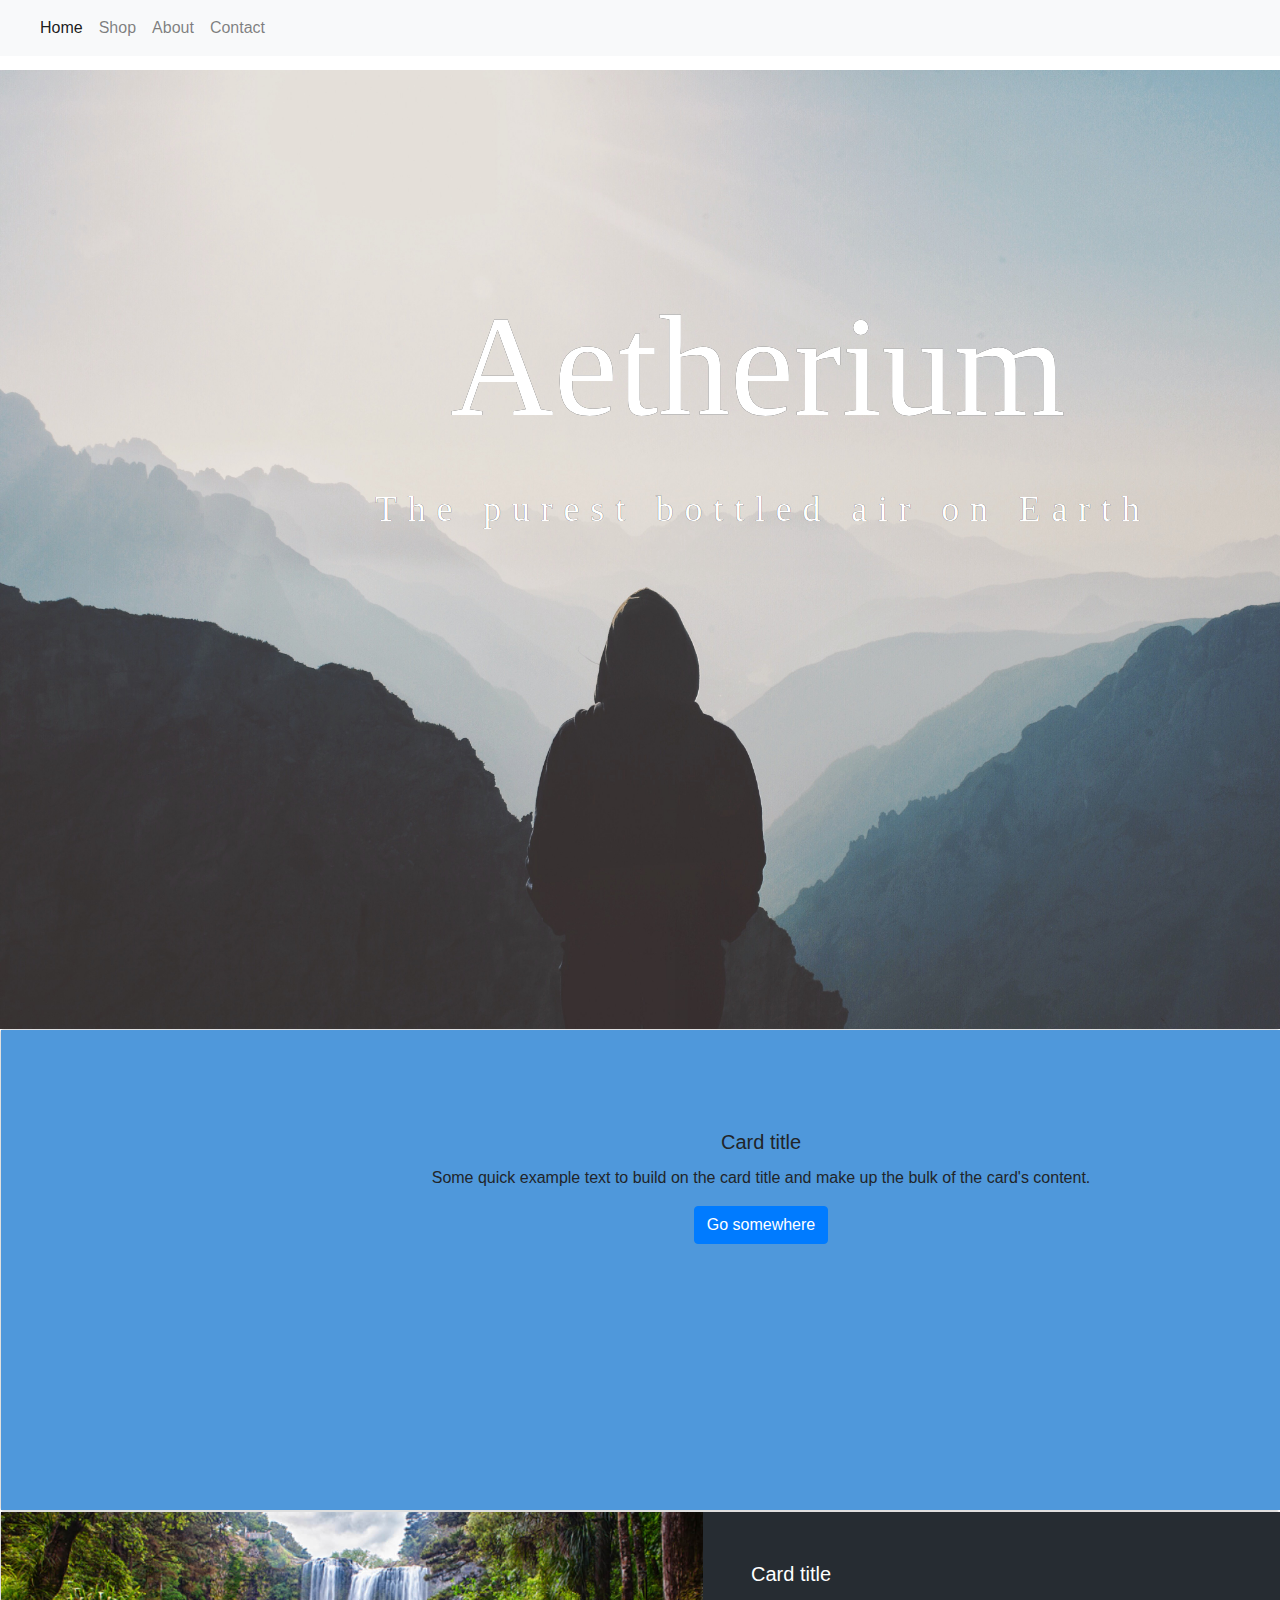
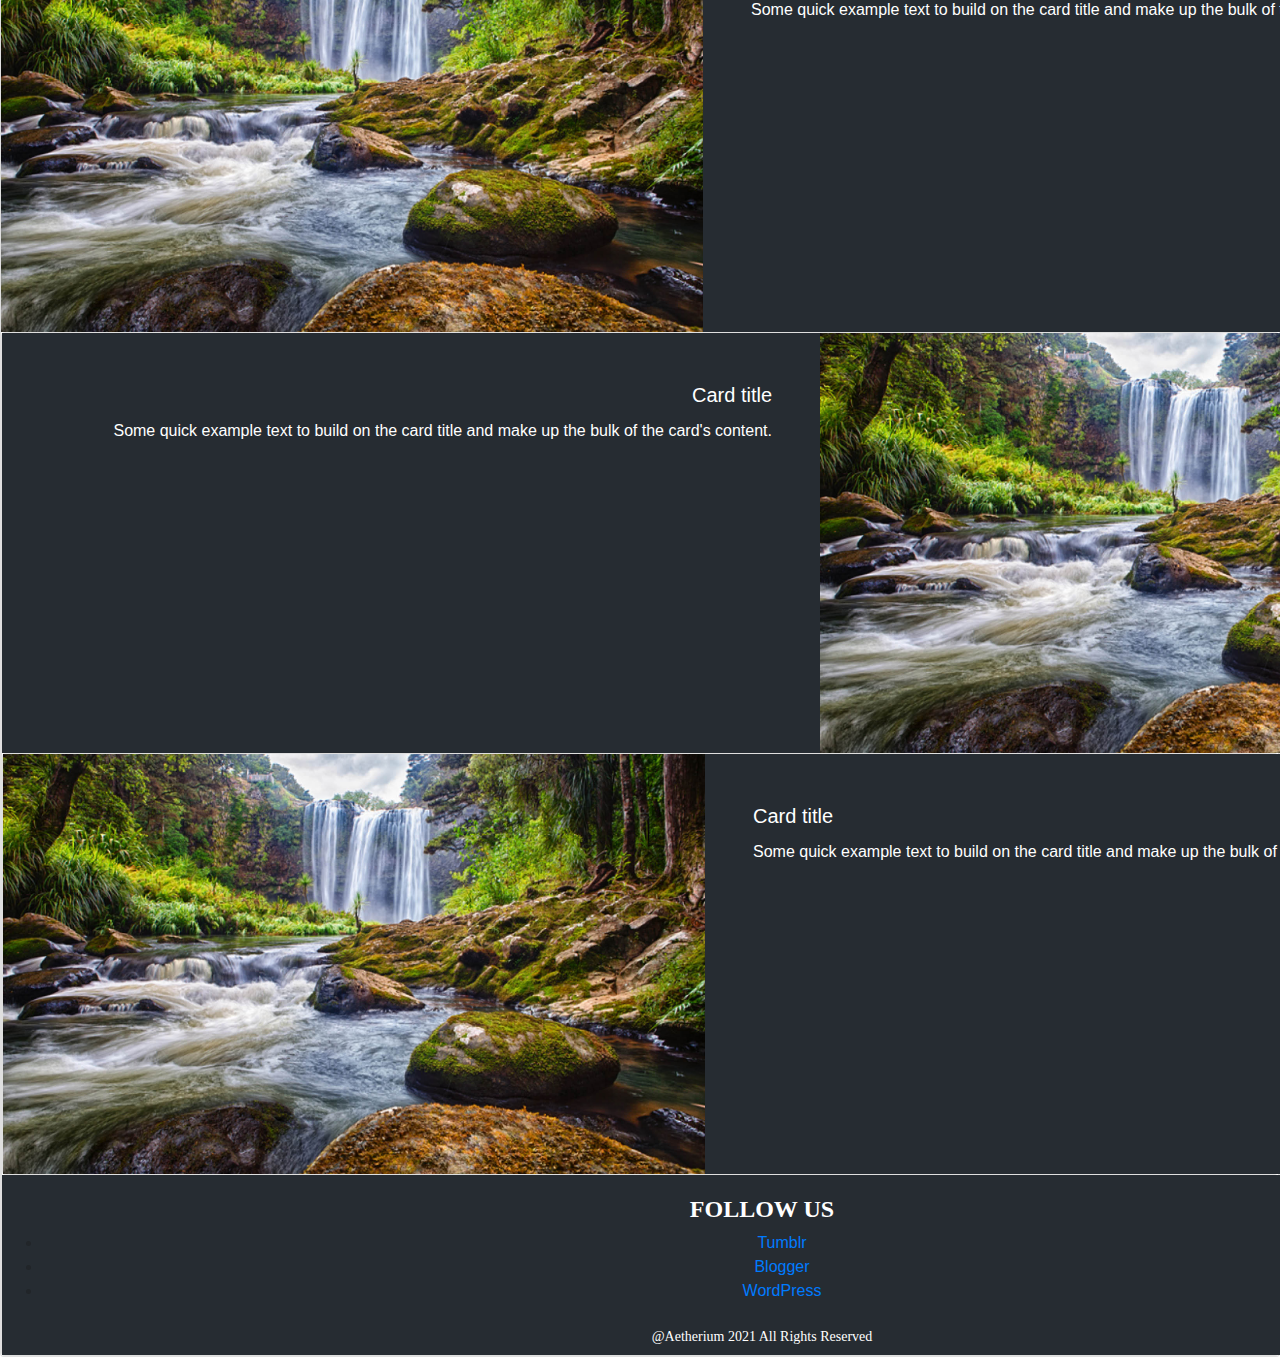
<file: index.html>
<!DOCTYPE html>
<html lang="en">
  <head>
    <meta charset="utf-8">
	<meta http-equiv="X-UA-Compatible" content="IE=edge">
	<meta name="viewport" content="width=device-width, initial-scale=1">
    <title>Aetherium</title>
    <!-- Bootstrap -->
	<link href="css/bootstrap-4.4.1.css" rel="stylesheet">
	<link href="css/aetherium.css" rel="stylesheet" type="text/css">
  </head>
  <body style="padding-top: 70px">
  <div class="container-fluid">
    <nav class="navbar fixed-top navbar-expand-lg navbar-light bg-light" style="background-color: transparent"> <a class="navbar-brand" href="index.html"></a>
      <button class="navbar-toggler" type="button" data-toggle="collapse" data-target="#navbarSupportedContent1" aria-controls="navbarSupportedContent1" aria-expanded="false" aria-label="Toggle navigation"> Menu <span class="navbar-toggler-icon"></span></button>
      <div class="collapse navbar-collapse" id="navbarSupportedContent1">
        <ul class="navbar-nav mr-auto">
          <li class="nav-item active"> <a class="nav-link" href="/">Home <span class="sr-only">(current)</span></a></li>
          <li class="nav-item"> <a class="nav-link" href="#shop">Shop</a></li>
          <li class="nav-item dropdown"> <a class="nav-link" href="/about"> About </a></li>
          <li class="nav-item"> <a class="nav-link" href="#contact">Contact</a></li>
        </ul>
      </div>
    </nav>
    <div class="row">
	  <div class="col-12" id="hero">
		  <header>
			  <h1>Aetherium</h1>
				<h2>The purest bottled air on Earth</h2>
		  </header>
		  <img src="images/hoodie.jpg" alt="background" width="4096" height="3070" class="img-fluid">
	  </div>
    </div>
    <div class="row">
      <div class="col-lg-12">
        <div class="card col-md-4 col-xl-12"> 
          <div class="card-body1">
            <h5 class="card-title">Card title</h5>
            <p class="card-text">Some quick example text to build on the card title and make up the bulk of the card's content.</p>
            <a href="#" class="btn btn-primary">Go somewhere</a></div>
        </div>
  <div class="card col-md-4 col-xl-12">
          <div class="card-body2">
			<img src="images/waterfall.jpg" width="702" height="420" class="card-image1">
            <h5 class="card-title">Card title</h5>
            <p class="card-text">Some quick example text to build on the card title and make up the bulk of the card's content.</p>
        </div>
        <div class="card col-md-4 col-xl-12">
          <div class="card-body3">
			<img src="images/waterfall.jpg" width="702" height="420" class="card-image2">
            <h5 class="card-title">Card title</h5>
            <p class="card-text">Some quick example text to build on the card title and make up the bulk of the card's content.</p>
        </div>
        <div class="card col-md-4 col-xl-12">
          <div class="card-body4">
			<img src="images/waterfall.jpg" width="702" height="420" class="card-image3">
            <h5 class="card-title">Card title</h5>
            <p class="card-text">Some quick example text to build on the card title and make up the bulk of the card's content.</p>
        </div>
      </div>
      <div class="col-lg-12"></div>
      <div class="col-lg-12">
		  <footer>
			  <h3>FOLLOW US</h3>
			  <ul>
			  	<li><a href="https://www.tumblr.com/">Tumblr</a></li>
				<li><a href="https://www.blogger.com/about/">Blogger</a></li>
				<li><a href="https://wordpress.com/">WordPress</a></li>
		    </ul>
			  <h4>@Aetherium 2021  All Rights Reserved</h4>
		  </footer>
	  </div>
    </div>
  </div>
<!-- body code goes here -->


	<!-- jQuery (necessary for Bootstrap's JavaScript plugins) --> 
	<script src="js/jquery-3.4.1.min.js"></script>

	<!-- Include all compiled plugins (below), or include individual files as needed -->
	<script src="js/popper.min.js"></script> 
	<script src="js/bootstrap-4.4.1.js"></script>
</body>
</html>
</file>
<file: css/aetherium.css>
@charset "utf-8";
/* Background color for navbar and dropdown menus */
.navbar-custom, .navbar-custom .dropdown-menu {
    background-color: #4896aa;
}
/* Text color for navbar and dropdown menus */
.navbar-custom .navbar-brand, .navbar-custom .navbar-text,
.navbar-custom .navbar-nav .nav-link,
.navbar-custom .dropdown-item {
    color: #ecf0f1;
}
/* Background and text colors for current page link and links on hover and focus */
.navbar-custom .nav-item.active .nav-link,
.navbar-custom .nav-item:hover .nav-link,
.navbar-custom .nav-item:focus .nav-link,
.navbar-custom .dropdown-item:hover, 
.navbar-custom .dropdown-item:focus {
    background-color: #346f7e;
    color: #fff;
}
/* Border and text colors for menu icon on small screens */
.custom-toggler.navbar-toggler {
    border-color: #ecf0f1;
    color: #fff;
}
/* Hamburger icon - use same rgb values as previous rule for stroke */
.custom-toggler .navbar-toggler-icon {
  background-image: url("data:image/svg+xml;charset=utf8,%3Csvg viewBox='0 0 32 32' xmlns='http://www.w3.org/2000/svg'%3E%3Cpath stroke='rgba(236,240,241, 0.7)' stroke-width='2' stroke-linecap='round' stroke-miterlimit='10' d='M4 8h24M4 16h24M4 24h24'/%3E%3C/svg%3E");
}
#hero {
    padding-top: 0px;
    padding-right: 0px;
    padding-bottom: 0px;
    padding-left: 0px;
    position: relative;
}

@media screen and (min-width:415px){
.row #hero h1 {
}

}

@media screen and (min-width:415px){
.row #hero .img-fluid {
    padding-top: 0px;
    padding-right: 0px;
    padding-bottom: 0px;
    padding-left: 0px;
    margin-right: 0px;
    margin-top: 0px;
    margin-left: 0px;
    margin-bottom: 0px;
}
.row #hero h1 {
    position: absolute;
    width: 726px;
    height: 177px;
    left: 450px;
    top: 208px;
    font-family: Reza Zulmi Alfaizi Sans;
    font-style: normal;
    font-weight: normal;
    font-size: 144px;
    line-height: 177px;
    /* identical to box height */

	text-shadow: 0px 0px black;
    color: #FFFFFF;
}

.row #hero h2 {
    position: absolute;
    width: 833px;
    height: 35px;
    left: 375px;
    top: 422px;
    font-family: Gruppo;
    font-style: normal;
    font-weight: normal;
    font-size: 36px;
    line-height: 35px;
    /* identical to box height */

	text-shadow: 0px 0px black;
    letter-spacing: 0.3em;
    color: #FFFFFF;
}


.col-lg-12 .card.col-md-4.col-xl-12 .card-body1 {
    width: 1520px;
    height: 480px;
    left: 0px;
    top: 1024px;
    background: #4F98DB;
    padding-top: 100px;
}

.card.col-md-4.col-xl-12 .card-body2 {
	
	width: 1520px;
	height: 420px;
	left: 0px;
	top: 1504px;

	background: #262C32;
}
.card.col-md-4.col-xl-12 .card-body2 .card-image1 {
    float: left;
}
.card.col-md-4.col-xl-12 .card-body2 .card-title {
    padding-top: 50px;
    padding-left: 750px;
    padding-right: 20px;
    color: white;
	text-align: left;
}
.card.col-md-4.col-xl-12 .card-body2 .card-text {
	padding-left: 750px;
    color: white;
	text-align: left;
}

	
.card.col-md-4.col-xl-12 .card-body3 {
	width: 1520px;
	height: 420px;
	left: 0px;
	top: 1504px;

	background: #262C32;
}
.card.col-md-4.col-xl-12 .card-body3 .card-image2 {
    float: right;
}
.card.col-md-4.col-xl-12 .card-body3 .card-title {
	padding-top: 50px;
    padding-left: 20px;
    padding-right: 750px;
	color: white;
	text-align: right;
}
.card.col-md-4.col-xl-12 .card-body3 .card-text {
	padding-right: 750px;
    color: white;
	text-align: right;
}


.card.col-md-4.col-xl-12 .card-body4 {
	width: 1520px;
	height: 420px;
	left: 0px;
	top: 1504px;

	background: #262C32;
}
.card.col-md-4.col-xl-12 .card-body4 .card-image3 {
    float: left;
}
.card.col-md-4.col-xl-12 .card-body4 .card-title {
	padding-top: 50px;
    padding-left: 750px;
    padding-right: 20px;
	color: white;
	text-align: left;
}
.card.col-md-4.col-xl-12 .card-body4 .card-text {
	padding-left: 750px;
    color: white;
	text-align: left;
}






.row .col-lg-12 .card.col-md-4.col-xl-12 {
    margin-top: 0px;
    margin-right: 0px;
    margin-left: 0px;
    margin-bottom: 0px;
    padding-top: 0px;
    padding-left: 0px;
    padding-bottom: 0px;
    padding-right: 0px;
    position: relative;
}
.container-fluid .row .col-lg-12 {
    margin-bottom: 0px;
    margin-left: 0px;
    margin-top: 0px;
    margin-right: 0px;
    padding-top: 0px;
    padding-right: 0px;
    padding-bottom: 0px;
    padding-left: 0px;
    text-align: center;
}
.card.col-md-4.col-xl-12 .col-lg-12 footer {
	
	width: 1520px;
	height: 180px;
	left: 0px;
	top: 3084px;

	/* clr-dark-500 */

	background: #262C32;
}
.col-lg-12 footer h3 {
    color: white;
    padding-top: 20px;
	font-family: Roboto;
	font-style: normal;
	font-weight: bold;
	font-size: 24px;
	line-height: 28px;
	text-transform: uppercase;
}
.col-lg-12 footer h4 {
    padding-top: 10px;
    color: white;
	font-family: Roboto;
	font-style: normal;
	font-weight: normal;
	font-size: 14px;
	line-height: 16px;
}














}
</file>
